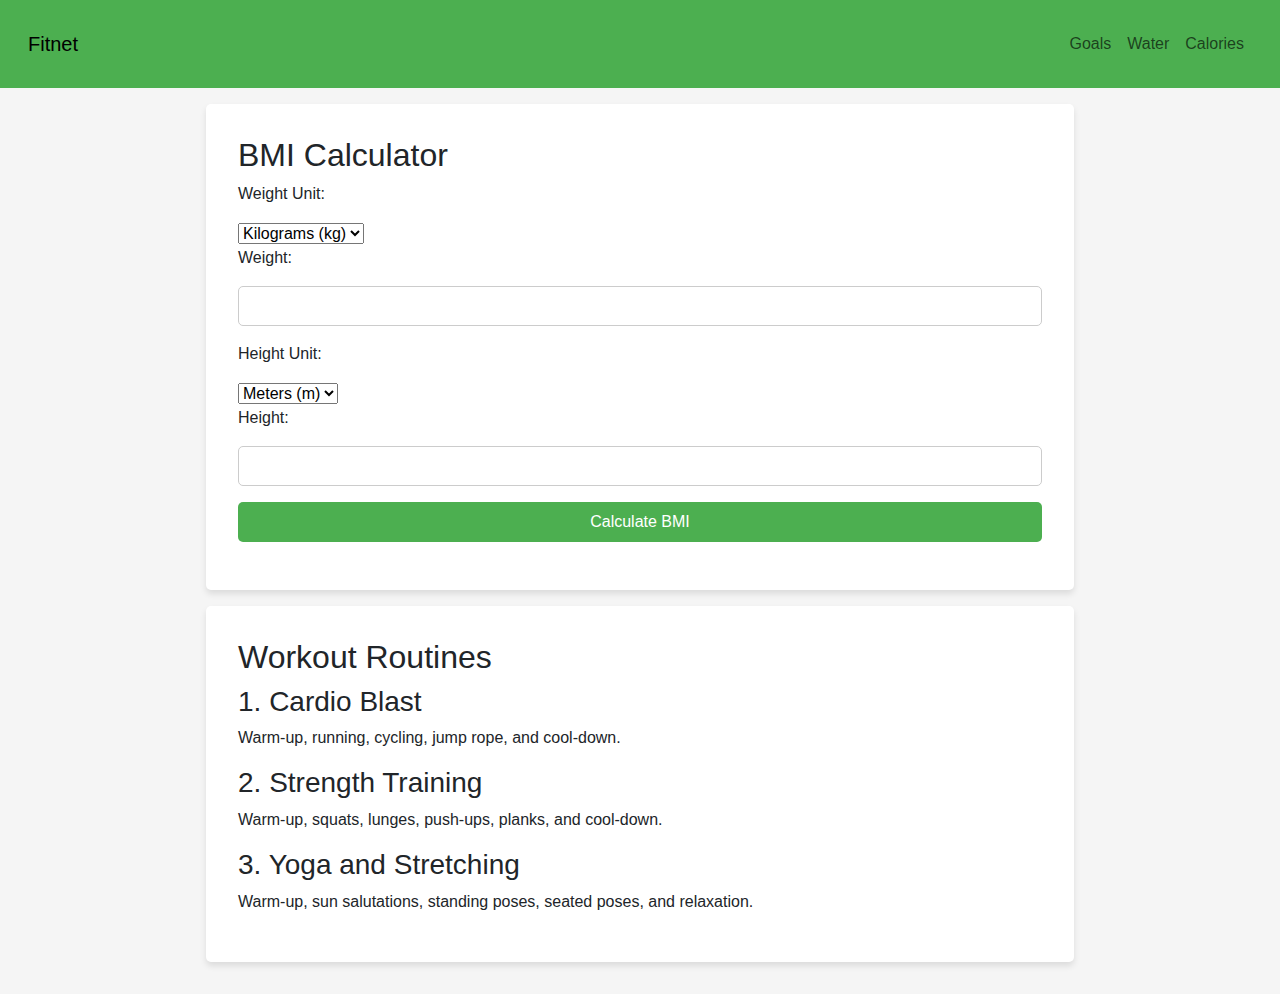
<file: index.html>
<!DOCTYPE html>
<html lang="en">
    <head>
        <meta charset="UTF-8" />
        <meta name="viewport" content="width=device-width, initial-scale=1.0" />
        <title>Fitness Website</title>
        <!-- Bootstrap -->
        <link
            rel="stylesheet"
            href="https://cdn.jsdelivr.net/npm/bootstrap@5.3.0-alpha1/dist/css/bootstrap.min.css"
        />
        <script src="https://cdn.jsdelivr.net/npm/bootstrap@5.3.0-alpha1/dist/js/bootstrap.bundle.min.js"></script>
        <link rel="stylesheet" href="styles.css" />
    </head>
    <body>
        <header>
            <section id="navbar">
            <div class="container-fluid">
                <nav class="navbar navbar-expand-lg">
                    <a class="navbar-brand" href="index.html">Fitnet</a>
                    <button
                        class="navbar-toggler"
                        type="button"
                        data-bs-toggle="collapse"
                        data-bs-target="#navbarSupportedContent"
                        aria-controls="navbarSupportedContent"
                        aria-expanded="false"
                        aria-label="Toggle navigation"
                    >
                        <span class="navbar-toggler-icon"></span>
                    </button>
                    <div
                        class="collapse navbar-collapse"
                        id="navbarSupportedContent"
                    >
                        <ul class="navbar-nav ms-auto">
                            <li class="nav-item">
                                <a class="nav-link" href="goals.html">Goals</a>
                            </li>
                            <li class="nav-item">
                                <a class="nav-link" href="water.html">Water</a>
                            </li>
                            <li class="nav-item">
                                <a class="nav-link" href="calories.html">Calories</a>
                            </li>
                        </ul>
                    </div>
                </nav>
        </section>
        </header>
        <main>
            <section class="bmi-calculator">
                <h2>BMI Calculator</h2>
                <label for="weight-unit">Weight Unit:</label>
                <select id="weight-unit">
                    <option value="kg">Kilograms (kg)</option>
                    <option value="lbs">Pounds (lbs)</option>
                </select>
                <label for="weight">Weight:</label>
                <input type="number" id="weight" step="0.01" min="0" />
                <label for="height-unit">Height Unit:</label>
                <select id="height-unit">
                    <option value="m">Meters (m)</option>
                    <option value="in">Inches (in)</option>
                </select>
                <label for="height">Height:</label>
                <input type="number" id="height" step="0.01" min="0" />
                <button id="calculate-btn">Calculate BMI</button>
                <p id="bmi-result"></p>
            </section>
            <section class="workout-routines">
                <h2>Workout Routines</h2>
                <div class="routine">
                    <h3>1. Cardio Blast</h3>
                    <p>Warm-up, running, cycling, jump rope, and cool-down.</p>
                </div>
                <div class="routine">
                    <h3>2. Strength Training</h3>
                    <p>
                        Warm-up, squats, lunges, push-ups, planks, and
                        cool-down.
                    </p>
                </div>
                <div class="routine">
                    <h3>3. Yoga and Stretching</h3>
                    <p>
                        Warm-up, sun salutations, standing poses, seated poses,
                        and relaxation.
                    </p>
                </div>
            </section>
        </main>
        <script src="index.js"></script>
    </body>
</html>
</file>
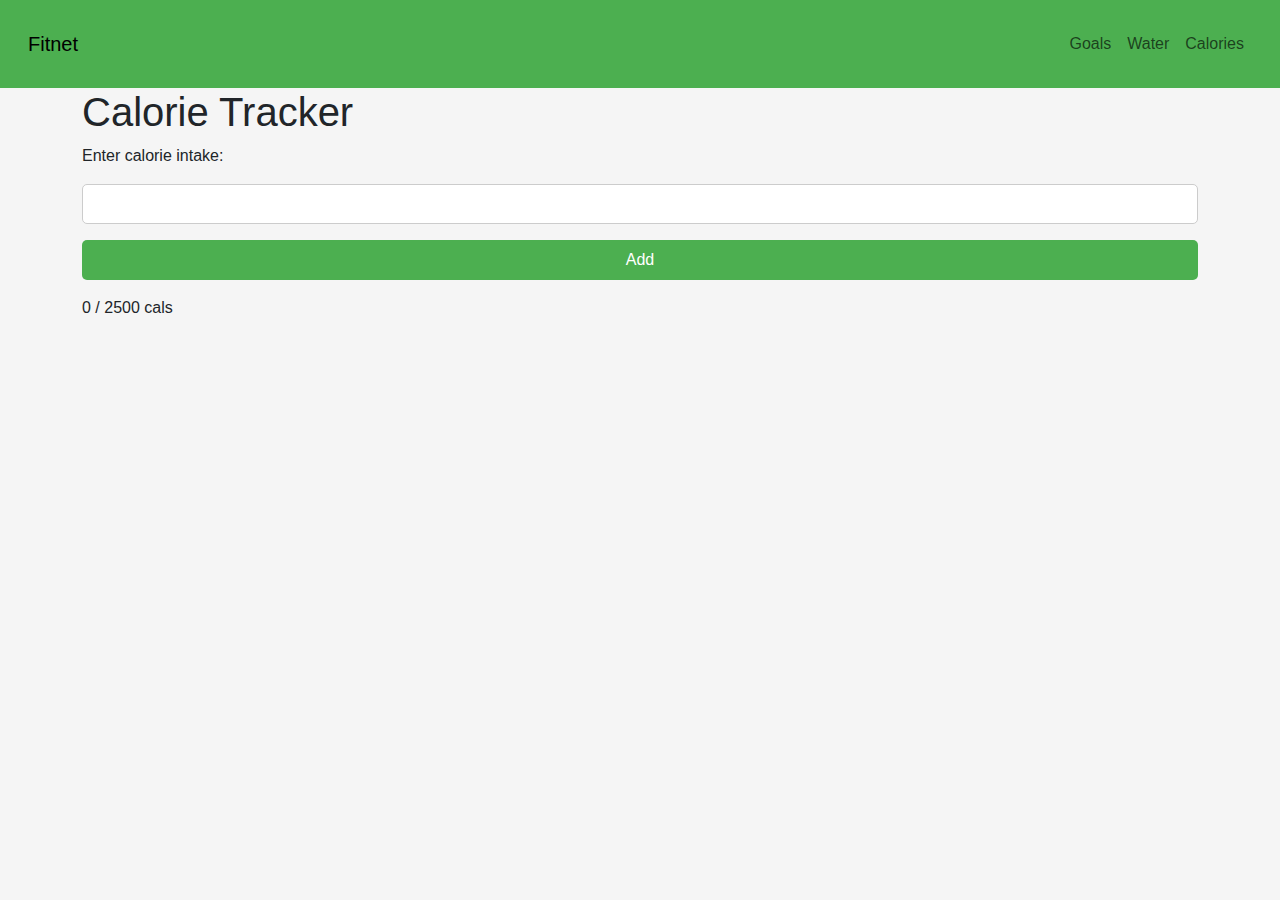
<file: calories.html>
<!DOCTYPE html>
<html lang="en">
<head>
  <meta charset="UTF-8">
  <meta http-equiv="X-UA-Compatible" content="IE=edge">
  <meta name="viewport" content="width=device-width, initial-scale=1.0">
  <!-- Bootstrap -->
  <link
     rel="stylesheet"
      href="https://cdn.jsdelivr.net/npm/bootstrap@5.3.0-alpha1/dist/css/bootstrap.min.css"
  />
  <script src="https://cdn.jsdelivr.net/npm/bootstrap@5.3.0-alpha1/dist/js/bootstrap.bundle.min.js"></script>
  <link rel="stylesheet" href="styles.css" />
  <title>Fitnet</title>
</head>
<header>
  <section id="navbar">
            <div class="container-fluid">
                <nav class="navbar navbar-expand-lg">
                    <a class="navbar-brand" href="index.html">Fitnet</a>
                    <button
                        class="navbar-toggler"
                        type="button"
                        data-bs-toggle="collapse"
                        data-bs-target="#navbarSupportedContent"
                        aria-controls="navbarSupportedContent"
                        aria-expanded="false"
                        aria-label="Toggle navigation"
                    >
                        <span class="navbar-toggler-icon"></span>
                    </button>
                    <div
                        class="collapse navbar-collapse"
                        id="navbarSupportedContent"
                    >
                        <ul class="navbar-nav ms-auto">
                            <li class="nav-item">
                                <a class="nav-link" href="goals.html">Goals</a>
                            </li>
                            <li class="nav-item">
                                <a class="nav-link" href="water.html">Water</a>
                            </li>
                            <li class="nav-item">
                                <a class="nav-link" href="calories.html">Calories</a>
                            </li>
                        </ul>
                    </div>
                </nav>
        </section>
</header>
<body>
    <div class="container">
        <h1>Calorie Tracker</h1>
        <label for="calorie-input">Enter calorie intake:</label>
        <input type="number" id="calorie-input" min="0">
        <button onclick="addCalories()">Add</button>
        <div class="progress-bar-container">
            <div class="progress-bar" id="progress-bar"></div>
        </div>
        <p id="calorie-info">0 / 2500 cals</p>
    </div>
    <script src="calories.js"></script>
</body>
</html>
</file>
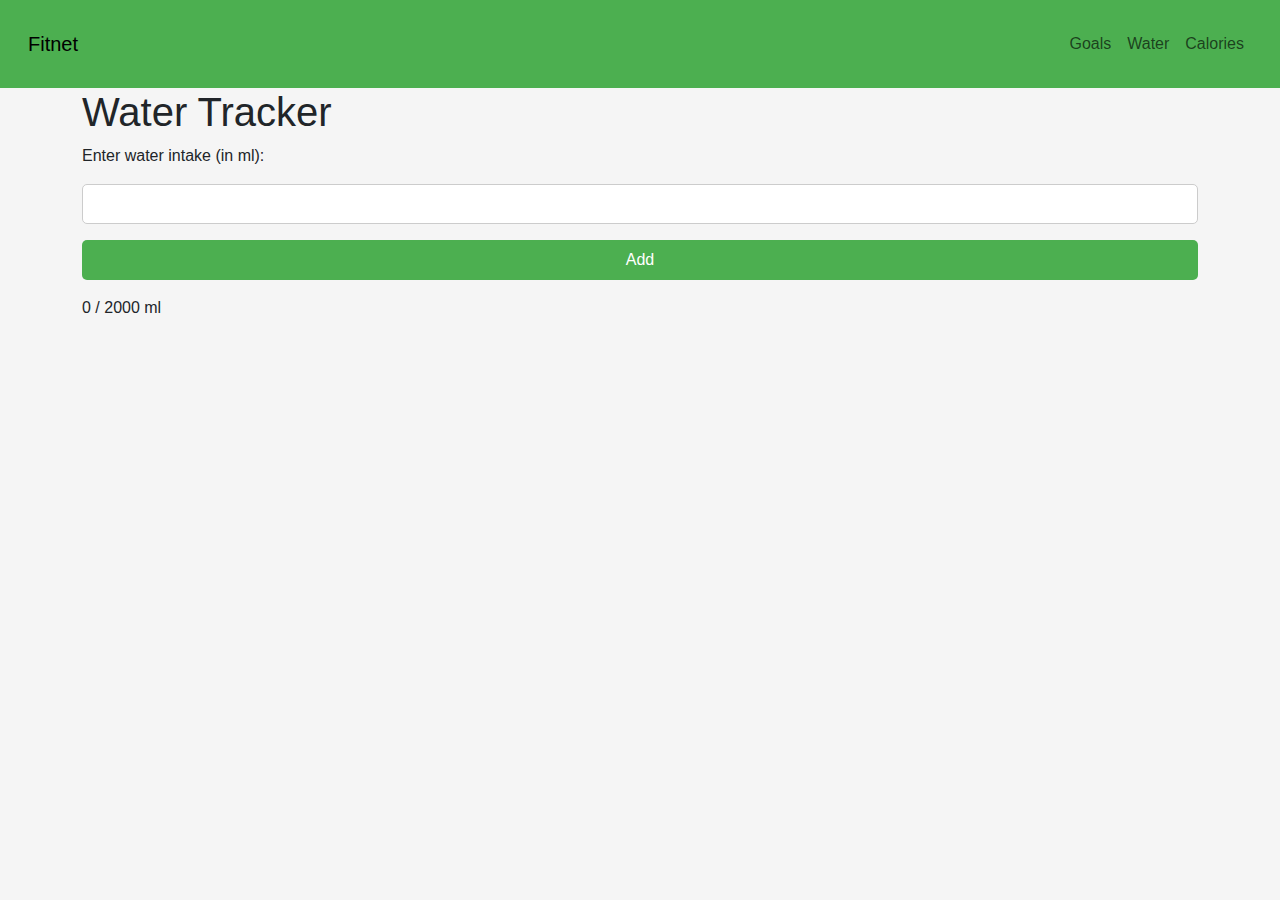
<file: water.html>
<!DOCTYPE html>
<html lang="en">
<head>
  <meta charset="UTF-8">
  <meta http-equiv="X-UA-Compatible" content="IE=edge">
  <meta name="viewport" content="width=device-width, initial-scale=1.0">
  <!-- Bootstrap -->
  <link
     rel="stylesheet"
      href="https://cdn.jsdelivr.net/npm/bootstrap@5.3.0-alpha1/dist/css/bootstrap.min.css"
  />
  <script src="https://cdn.jsdelivr.net/npm/bootstrap@5.3.0-alpha1/dist/js/bootstrap.bundle.min.js"></script>
  <link rel="stylesheet" href="styles.css" />
  <title>Fitnet</title>
</head>
<header>
  <section id="navbar">
            <div class="container-fluid">
                <nav class="navbar navbar-expand-lg">
                    <a class="navbar-brand" href="index.html">Fitnet</a>
                    <button
                        class="navbar-toggler"
                        type="button"
                        data-bs-toggle="collapse"
                        data-bs-target="#navbarSupportedContent"
                        aria-controls="navbarSupportedContent"
                        aria-expanded="false"
                        aria-label="Toggle navigation"
                    >
                        <span class="navbar-toggler-icon"></span>
                    </button>
                    <div
                        class="collapse navbar-collapse"
                        id="navbarSupportedContent"
                    >
                        <ul class="navbar-nav ms-auto">
                            <li class="nav-item">
                                <a class="nav-link" href="goals.html">Goals</a>
                            </li>
                            <li class="nav-item">
                                <a class="nav-link" href="water.html">Water</a>
                            </li>
                            <li class="nav-item">
                                <a class="nav-link" href="calories.html">Calories</a>
                            </li>
                        </ul>
                    </div>
                </nav>
        </section>
</header>
<body>
    <div class="container">
        <h1>Water Tracker</h1>
        <label for="water-input">Enter water intake (in ml):</label>
        <input type="number" id="water-input" min="0">
        <button onclick="addWater()">Add</button>
        <div class="progress-bar-container">
            <div class="progress-bar" id="progress-bar"></div>
        </div>
        <p id="water-info">0 / 2000 ml</p>
    </div>
    <script src="water.js"></script>
</body>
</html>
</file>
<file: styles.css>
* {
    box-sizing: border-box;
}

body {
    font-family: Arial, sans-serif;
    margin: 0;
    padding: 0;
    background-color: #f5f5f5;
}

header {
    background-color: #4caf50;
    text-align: center;
    padding: 1rem;
}

header h1 {
    color: white;
    margin: 0;
}

main {
    max-width: 900px;
    margin: 0 auto;
    padding: 1rem;
}

.bmi-calculator,
.workout-routines {
    background-color: white;
    border-radius: 5px;
    box-shadow: 0 4px 6px rgba(0, 0, 0, 0.1);
    padding: 2rem;
    margin-bottom: 1rem;
}

label,
input,
button {
    display: block;
    width: 100%;
    margin-bottom: 1rem;
}

input {
    height: 2.5rem;
    padding-left: 1rem;
    font-size: 1rem;
    border: 1px solid #ccc;
    border-radius: 5px;
}

button {
    height: 2.5rem;
    background-color: #4caf50;
    border: none;
    border-radius: 5px;
    color: white;
    font-size: 1rem;
    cursor: pointer;
}

button:hover {
    background-color: #45a049;
}

.workout-routines h2 {
    margin-top: 0;
}
</file>
